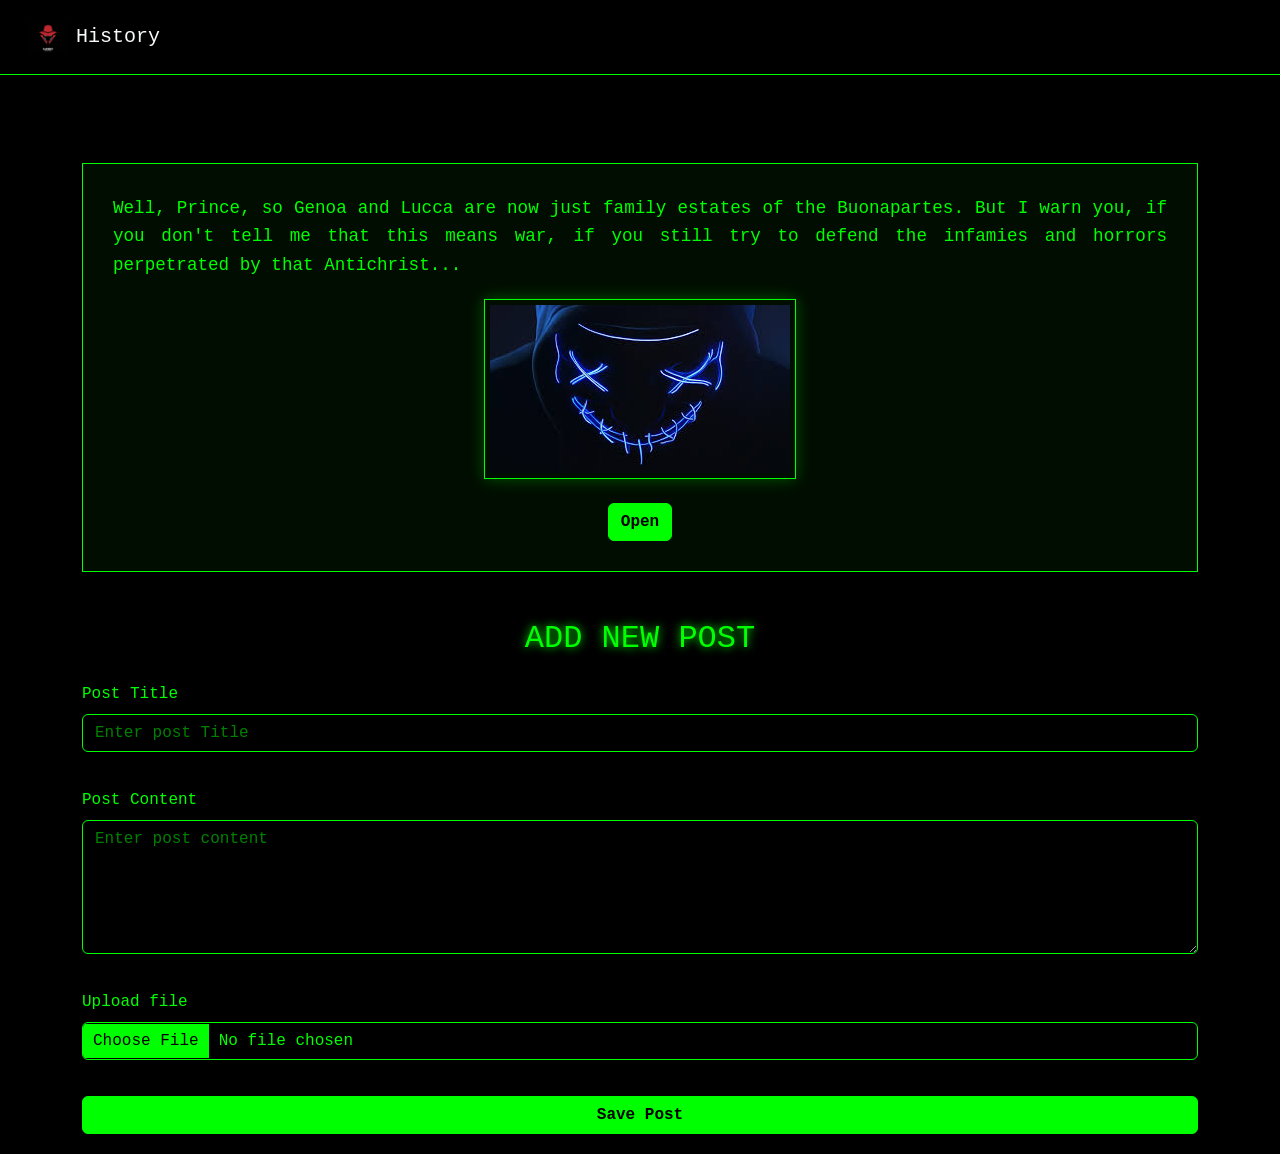
<file: profile.html>
<!DOCTYPE html>
<html lang="en">
<head>
    <meta charset="UTF-8">
    <meta name="viewport" content="width=device-width, initial-scale=1.0">
    <title>Safonov Nikita</title>
    <link href="https://cdn.jsdelivr.net/npm/bootstrap@5.2.3/dist/css/bootstrap.min.css" rel="stylesheet" integrity="sha384-rbsA2VBKQhggwzxH7pPCaAqO46MgnOM80zW1RWuH61DGLwZJEdK2Kadq2F9CUG65" crossorigin="anonymous">
    <script src="https://cdn.jsdelivr.net/npm/bootstrap@5.2.3/dist/js/bootstrap.bundle.min.js" integrity="sha384-kenU1KFdBIe4zVF0s0G1M5b4hcpxyD9F7jL+jjXkk+Q2h455rYXK/7HAuoJl+0I4" crossorigin="anonymous"></script>
    <link rel="stylesheet" href="css/style.css">
</head>
<body>
    <nav class="navbar navbar-dark bg-dark p-3">
        <div class="container-fluid">
            <a class="navbar-brand d-flex align-items-center" href="#">
                <img src="img/logo.png" alt="логотип-сайта" class="me-2" width="40" height="40">
                <span class="text-light">History</span>
            </a>
        </div>
    </nav>

    <div class="container mt-5">
        <div class="row">
            <div class="col-12">
                <div class="story-container">
                    <div class="story-text">
                        <p>
                            Well, Prince, so Genoa and Lucca are now just family estates of the Buonapartes. 
                            But I warn you, if you don't tell me that this means war, if you still try to 
                            defend the infamies and horrors perpetrated by that Antichrist...
                        </p>
                    </div>
                    <div class="text-center">
                        <img src="img/hack_base.jpeg" alt="лого хакера" class="hacker-img img-fluid">
                    </div>
                    
                    <div class="text-center mt-4">
                        <button id="toggleButton" class="btn btn-primary">Open</button>
                    </div>

                    <div id="extraImage" class="mt-3 text-center" style="display: none;">
                        <img class="hacker-img img-fluid" src="img/hack_2.jpeg" alt="лого хакера">
                    </div>
                </div>

                <div class="mt-5">
                    <h2 class="text-center mb-4">Add New Post</h2>
                    <form action="profile.html" id="PostForm" class="d-flex flex-column gap-3" method="POST" enctype="multipart/form-data">
                        <div class="form-group">
                            <label class="form-label" for="postTitle">Post Title</label>
                            <input type="text" name="postTitle" class="form-control hacker-input" id="postTitle" placeholder="Enter post Title" required>
                        </div>
                        <div class="form-group">
                            <label class="form-label" for="postContent">Post Content</label>
                            <textarea name="postContent" class="form-control hacker-input" id="postContent" placeholder="Enter post content" rows="5" required></textarea>
                        </div>
                        <div class="form-group">
                            <label class="form-label" for="file">Upload file</label>
                            <input type="file" name="file" class="form-control hacker-input" id="file">
                        </div>
                        <button class="btn btn-primary" type="submit" name="submit">Save Post</button>
                    </form>
                </div>
            </div>
        </div>
    </div>

    <script src="js/script.js"></script>
    
</body>
</html>
</file>
<file: css/style.css>
body {
    background-color: #000000;
    color: #00ff00;
    font-family: 'Courier New', Courier, monospace;
}

.container {
    padding-top: 20px;
    padding-bottom: 20px;
}

h1, h2 {
    color: #00ff00;
    text-transform: uppercase;
    text-shadow: 0 0 10px #00ff00;
}

.navbar {
    border-bottom: 1px solid #00ff00;
    background-color: #000000 !important;
}

.navbar-brand img {
    width: 40px;
    height: auto;
    margin-right: 15px;
}

.hacker-img {
    border: 1px solid #00ff00;
    padding: 5px;
    max-width: 100%;
    height: auto;
    box-shadow: 0 0 15px rgba(0, 255, 0, 0.3);
}

.story-container {
    border: 1px solid #00ff00;
    padding: 30px;
    margin-top: 20px;
    background-color: rgba(0, 255, 0, 0.05);
}

.story-text {
    font-size: 1.1rem;
    line-height: 1.6;
    margin-bottom: 20px;
    text-align: justify;
}

.btn-primary {
    background-color: #00ff00 !important;
    border: 1px solid #00ff00 !important;
    color: #000000 !important;
    font-weight: bold;
}

.btn-primary:hover {
    background-color: #000000 !important;
    color: #00ff00 !important;
    box-shadow: 0 0 10px #00ff00;
}

.hacker-input {
    background-color: #000000 !important;
    border: 1px solid #00ff00 !important;
    color: #00ff00 !important;
}

.hacker-input::placeholder {
    color: rgba(0, 255, 0, 0.5);
}

.hacker-input:focus {
    box-shadow: 0 0 10px #00ff00 !important;
    outline: none;
}

.form-group {
    margin-bottom: 20px;
}

.form-label {
    color: #00ff00;
    margin-bottom: 8px;
    display: block;
}

.btn-outline-danger {
    color: #ff0000 !important;
    border-color: #ff0000 !important;
}

.btn-outline-danger:hover {
    background-color: #ff0000 !important;
    color: #000000 !important;
}

input[type="file"]::file-selector-button {
    background-color: #00ff00;
    color: #000;
    border: none;
    padding: 5px 10px;
    margin-right: 10px;
    cursor: pointer;
}
</file>
